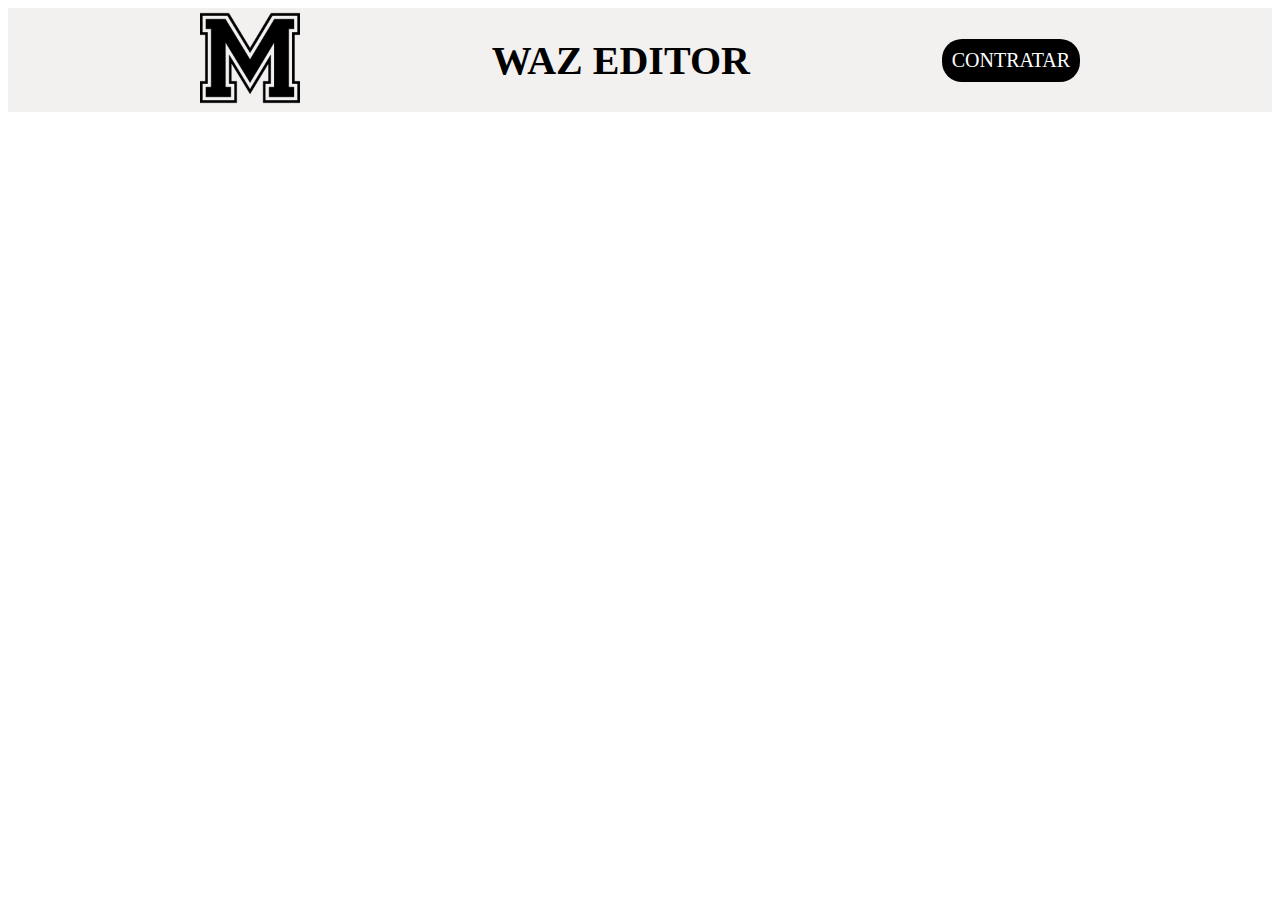
<file: Banner.html>
<!doctype html>
<html lang="en">
  <head>
    <meta charset="utf-8">
    <meta name="viewport" content="width=device-width, initial-scale=1">
    <title>Quiquia</title>
    <link href="https://cdn.jsdelivr.net/npm/bootstrap@5.3.1/dist/css/bootstrap.min.css" rel="stylesheet" 
    integrity="sha384-4bw+/aepP/YC94hEpVNVgiZdgIC5+VKNBQNGCHeKRQN+PtmoHDEXuppvnDJzQIu9" crossorigin="anonymous">
    <link rel="stylesheet" href="https://cdn.jsdelivr.net/npm/bootstrap-icons@1.10.5/font/bootstrap-icons.css">    
    <style>
      
           .contenedor {
                display: flex;
                align-items: center;
                justify-content: space-evenly;
                background-color: rgb(243, 240, 240);
            }
    
            .logo {
                height: 100px;
            }
    
            .contenedor h1 {
                font-size: 40px;
                margin: 0;
                color: black;
    
            }
    
            .boton {
                display: block;
                padding: 20px;
                background-color: black;
                color: white;
                font-size: 20px;
                text-decoration: none;
                padding: 10px;
                    background-color: black;
                    border-radius: 20px;
            }
    
            @media (max-width: 480px) {
                .contenedor {
                    display: block;
                    text-align: center;
                }
    
                .contenedor .logo {
                    height: 120px;
                }
    
                .contenedor h1 {
                    font-size: 30px;
                }
    
                .boton {
                    padding: 10px;
                    background-color: black;
                    color: #fff;
                    font-size: 16px;
                    text-decoration: none;
                    border-radius: 20px;
                    width: 100px;
                    margin: auto;
                }
            }
        
    </style>
  </head>
  <body>
<div class="contenedor">
    <a href="http://produccionup.digital/web/mcuevi/index.html" target="_blank">
        <img src="m.png" class="logo">
    </a>
    <h1>WAZ EDITOR</h1>
    <a href="http://produccionup.digital/web/mcuevi/contacto.html" target="_blank" class="boton"> CONTRATAR</a>
</div>
</body>
</html>
</file>
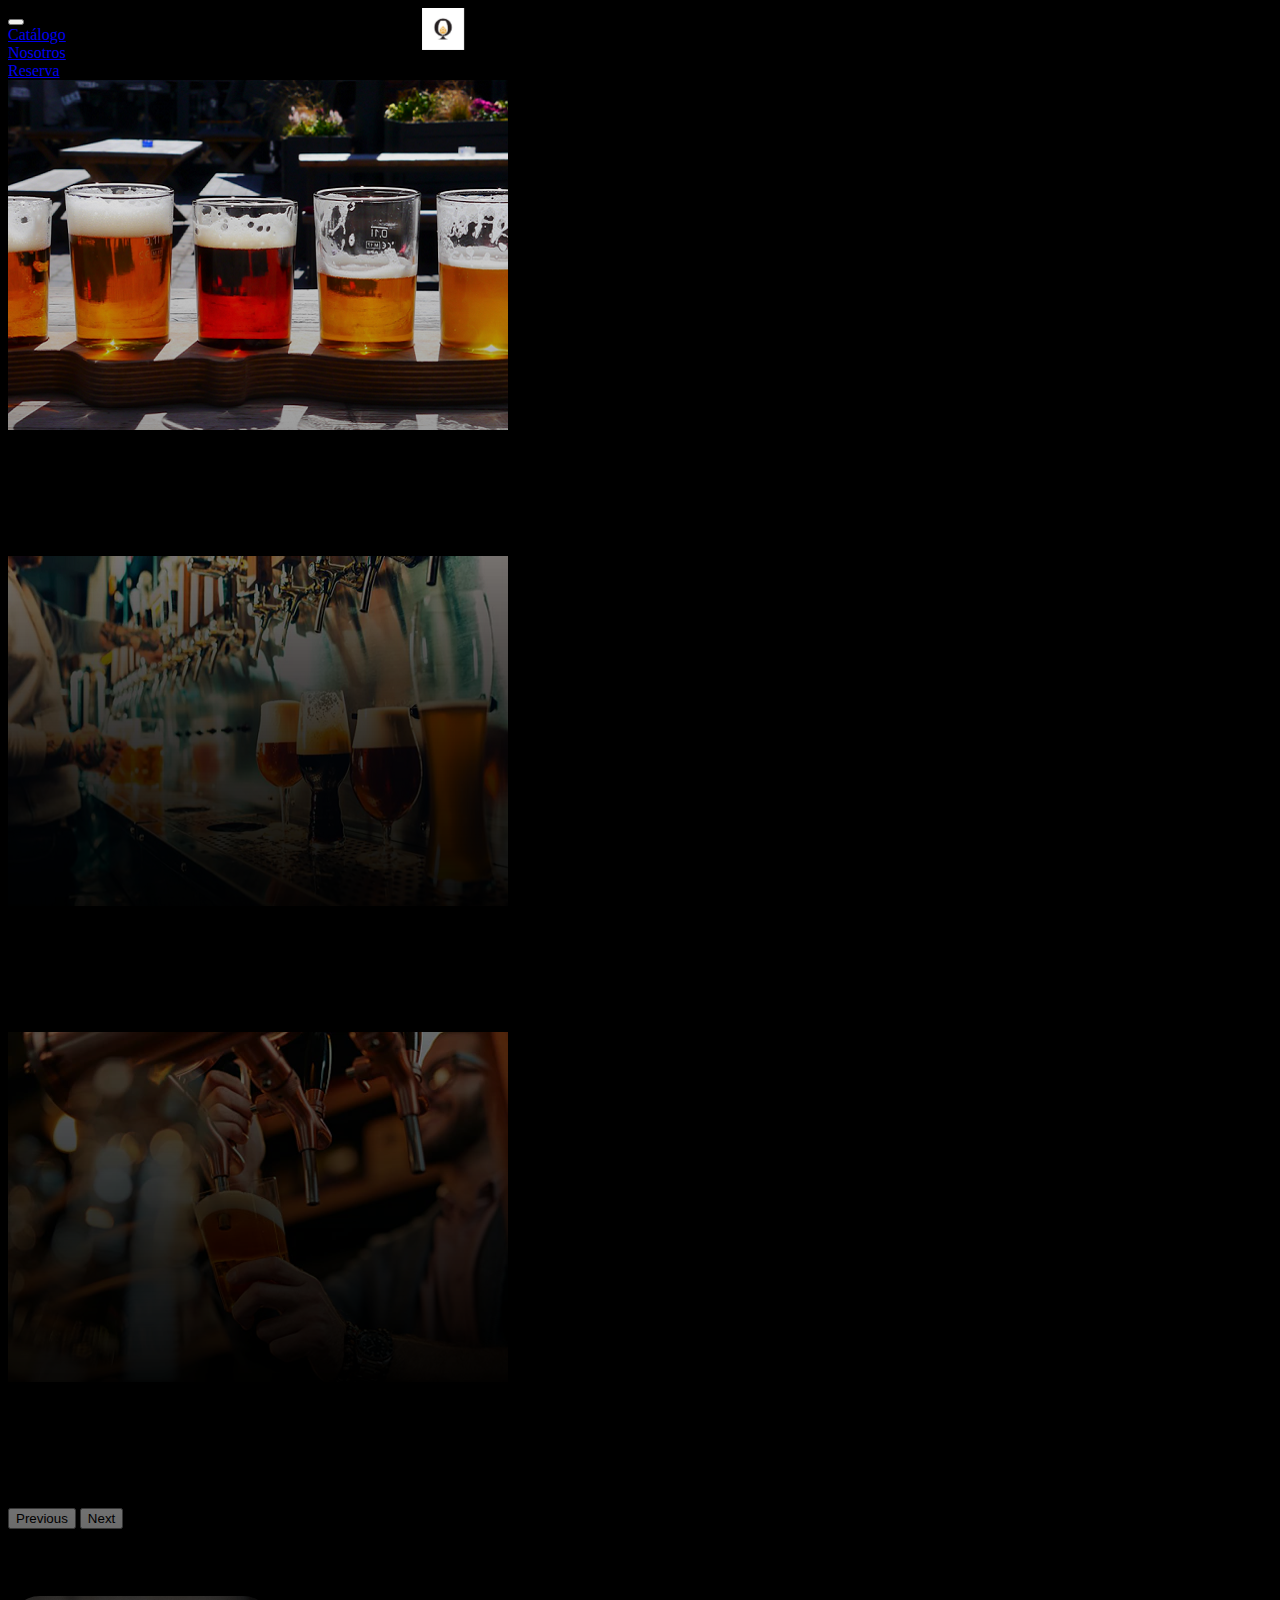
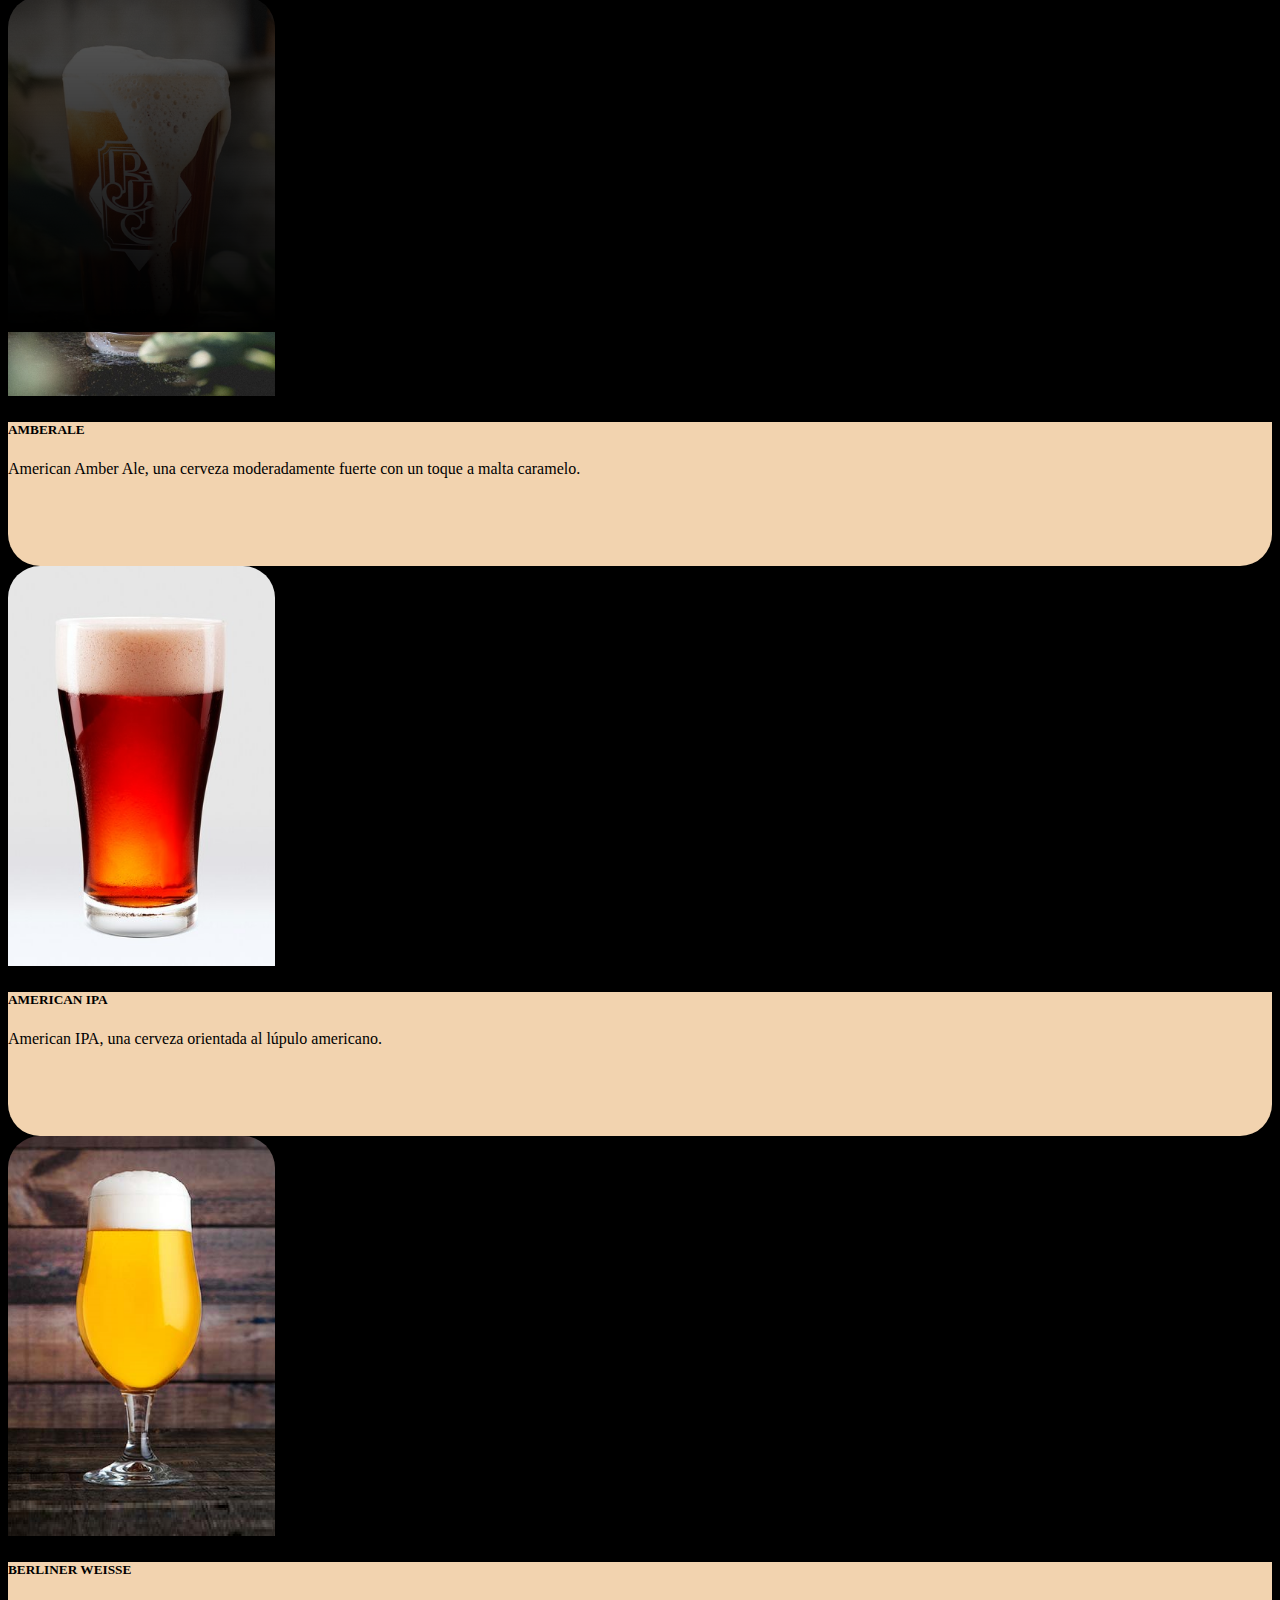
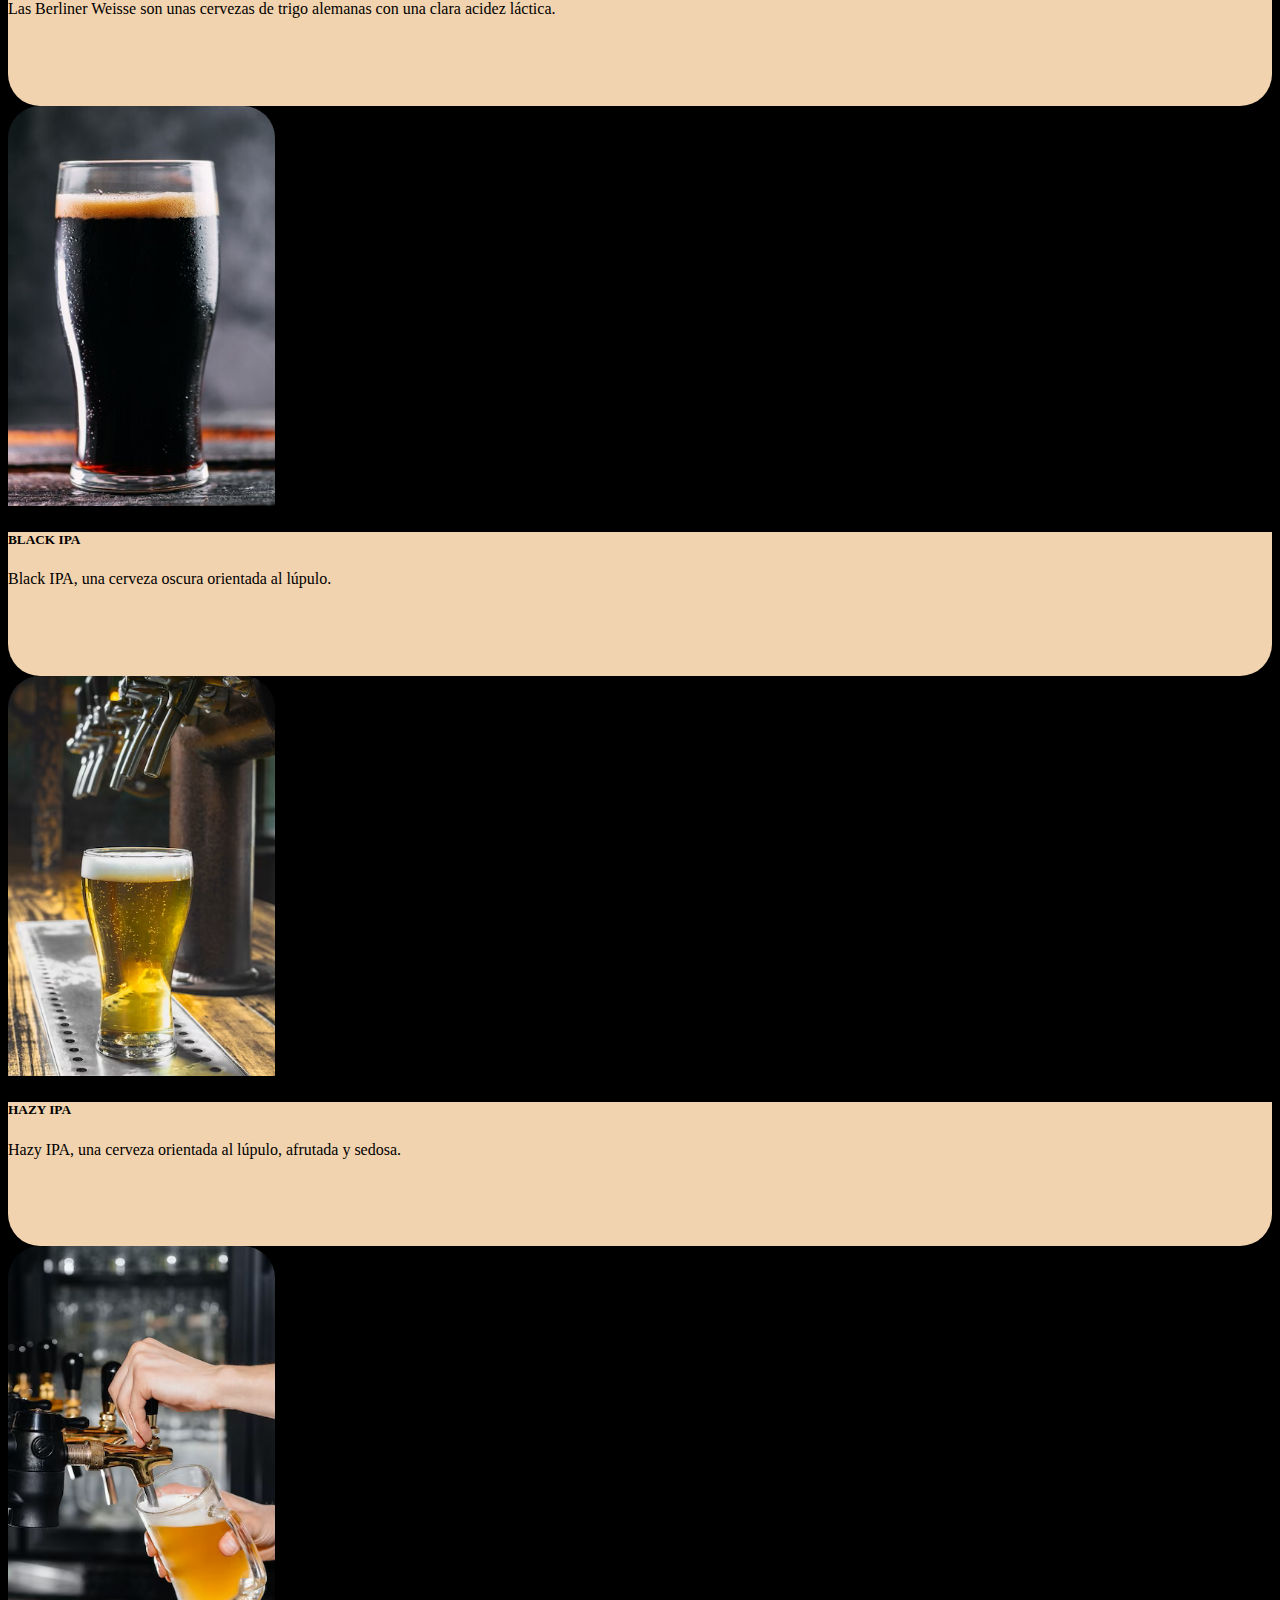
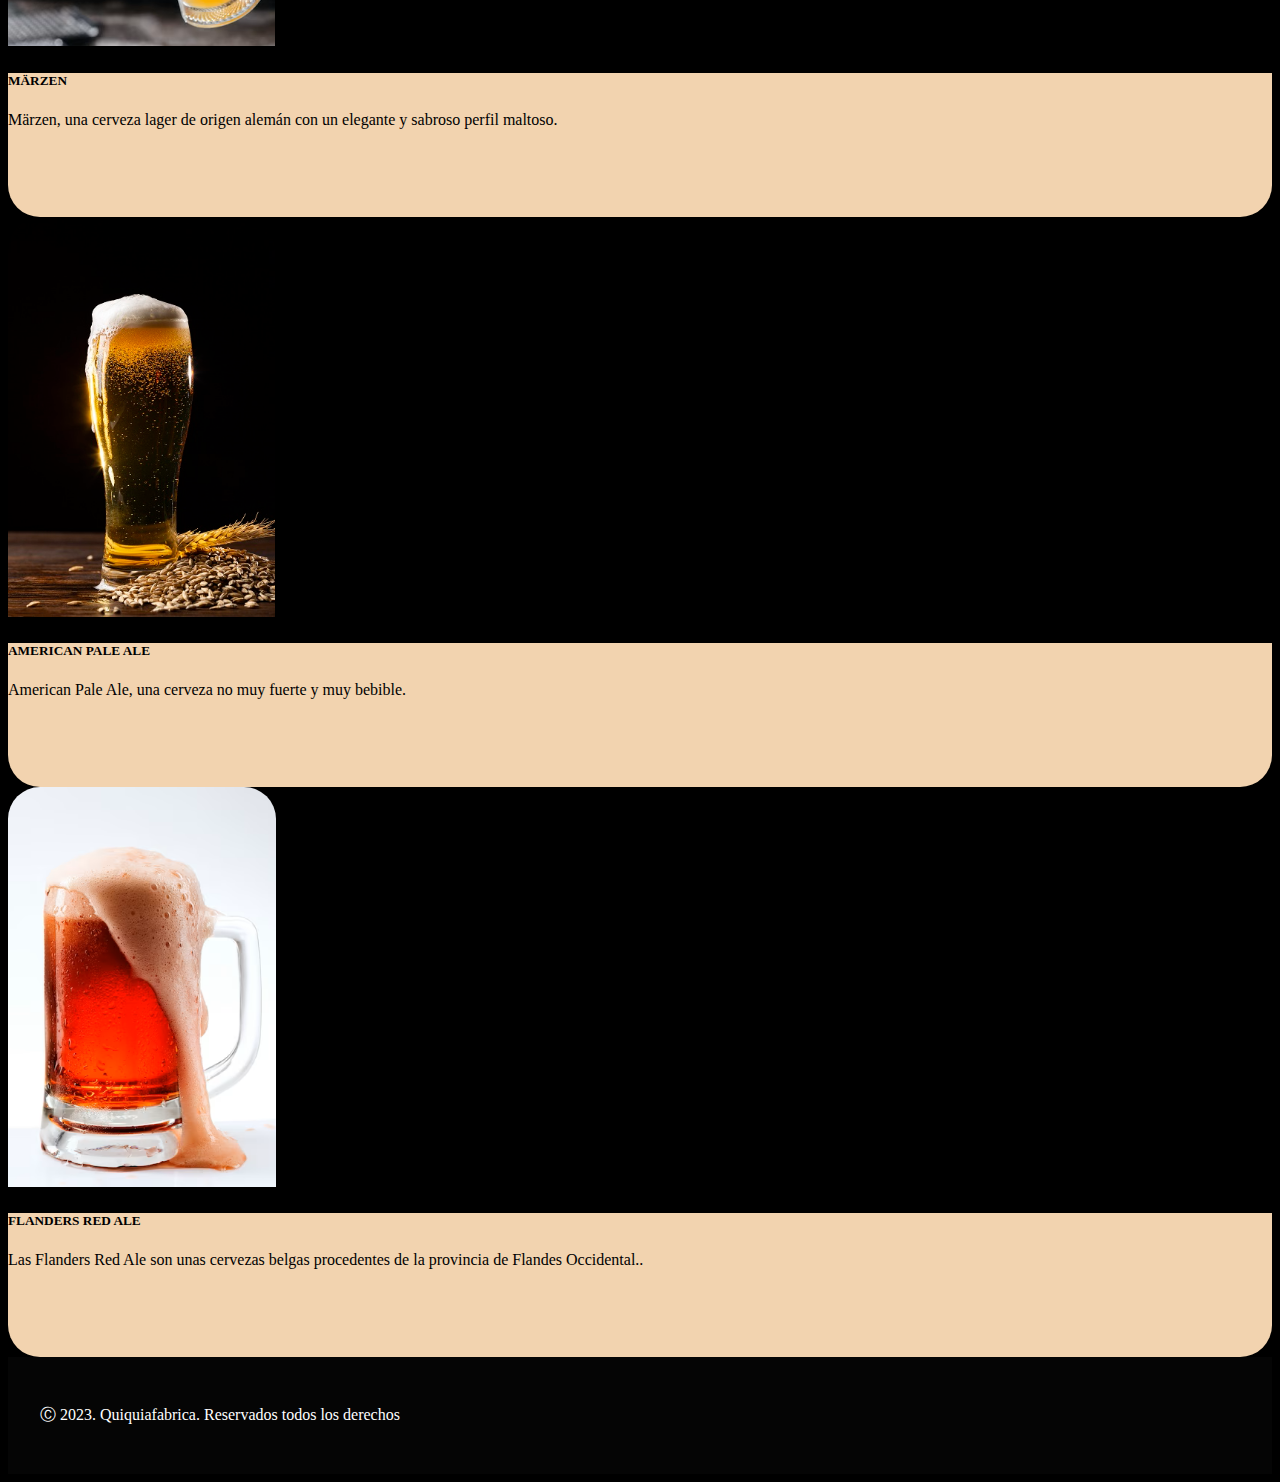
<file: catalogo.html>
<!doctype html>
<html lang="en">
  <head>
    <meta charset="utf-8">
    <meta name="viewport" content="width=device-width, initial-scale=1">
    <title>Quiquia</title>
    <link href="https://cdn.jsdelivr.net/npm/bootstrap@5.3.1/dist/css/bootstrap.min.css" rel="stylesheet" 
    integrity="sha384-4bw+/aepP/YC94hEpVNVgiZdgIC5+VKNBQNGCHeKRQN+PtmoHDEXuppvnDJzQIu9" crossorigin="anonymous">
    <link rel="stylesheet" href="https://cdn.jsdelivr.net/npm/bootstrap-icons@1.10.5/font/bootstrap-icons.css">
    <link href="estilos.css" rel="stylesheet">
  </head>
  <body>
            <header data-bs-theme="dark">
                  <nav class="navbar navbar-expand-md navbar-light navbar-transparent fixed-top transp">
                      <div class="container-fluid">
                        <a class="navbar-brand" href="index.html" ><img class="Quiquia" src="QUIQUIA.png"></a>
                        <button class="navbar-toggler" type="button" data-bs-toggle="collapse" data-bs-target="#navbarCollapse" aria-controls="navbarCollapse" aria-expanded="false" aria-label="Toggle navigation">
                            <span class="navbar-toggler-icon" style="
                                  --bs-navbar-toggler-icon-bg: url(
                                  &quot;data:image/svg+xml,%3csvg xmlns='http://www.w3.org/2000/svg' viewBox='0 0 30 30'%3e%3cpath stroke='rgba%280, 0, 0, 029' stroke-linecap='round' stroke-miterlimit='10' stroke-width='2' d='M4 7h22M4 15h22M4 23h22'/%3e%3c/svg%3e&quot;);
                            "></span>
                        </button>
                        <div class="collapse navbar-collapse" id="navbarCollapse">
                            <ul class="navbar-nav me-auto mb-2 mb-md-0">
                              <li class="nav-item">
                                  <a id="home-link" class="nav-link active" aria-current="page" href="#">Catálogo</a>
                              </li>
                              <li class="nav-item">
                                  <a class="nav-link" href="nosotros.html">Nosotros</a>
                              </li>
                              <li class="nav-item">
                                  <a class="nav-link" href="reservas.html">Reserva</a>
                              </li>
                            </ul>
                        </div>
                      </div>
                  </nav>
            </header>            
            <main>
                <div id="carouselExampleInterval" class="carousel slide" data-bs-ride="carousel">
                    <div class="carousel-inner">                        
                      <div class="carousel-item active" data-bs-interval="5000">
                        <div class="dimg2"></div>
                        <img src="birrasss.png" class="d-block w-100" alt="...">
                        <div class="carousel-caption d-none d-md-block quiquia2">                          
                            <h2>Cervezas.</h>
                            <p>Siempre con buenas vibras.</p>
                          </div>
                      </div>
                      <div class="carousel-item" data-bs-interval="5000">
                        <div class="dimg2"></div>
                        <img src="birras2.png" class="d-block w-100" alt="...">
                        <div class="carousel-caption d-none d-md-block quiquia2">                          
                            <h2>Cervezas.</h>
                            <p>Siempre con buenas vibras.</p>
                          </div>
                      </div>
                      <div class="carousel-item" data-bs-interval="5000">
                        <div class="dimg2"></div>
                        <img src="cargandobirra.webp" class="d-block w-100" alt="...">
                        <div class="carousel-caption d-none d-md-block quiquia2">                          
                            <h2>Cervezas.</h>
                            <p>Siempre con buenas vibras.</p>
                          </div>
                      </div>
                    </div>
                    <button class="carousel-control-prev" type="button" data-bs-target="#carouselExampleInterval" data-bs-slide="prev">
                      <span class="carousel-control-prev-icon" aria-hidden="true"></span>
                      <span class="visually-hidden">Previous</span>
                    </button>
                    <button class="carousel-control-next" type="button" data-bs-target="#carouselExampleInterval" data-bs-slide="next">
                      <span class="carousel-control-next-icon" aria-hidden="true"></span>
                      <span class="visually-hidden">Next</span>
                    </button>
                  </div>
                
                <h2>Cervezas.</h2>
                <div class="container-fluid">
                    <div class="row mt-5">
                        <div class="col-sm-3 mb-3 mb-sm-0 catalogos">
                          <div class="card border1">
                            <img src="amberale.jpg" class="card-img-top border2 card-img-top-c" alt="...">
                            <div class="card-body catalogo border3">
                              <h5 class="card-title">AMBERALE</h5>
                              <p class="card-text">American Amber Ale, una cerveza moderadamente fuerte con un toque a malta caramelo.</p>
                            </div>
                          </div>
                        </div>
                        <div class="col-sm-3 catalogos">
                          <div class="card border1">
                            <img src="americanipaa.jpg" class="card-img-top border2 card-img-top-c" alt="...">
                            <div class="card-body catalogo border3">
                              <h5 class="card-title">AMERICAN IPA</h5>
                              <p class="card-text">American IPA, una cerveza orientada al lúpulo americano.                  </p>
                            </div>
                          </div>
                        </div>
                        <div class="col-sm-3 catalogos">
                            <div class="card border1">
                              <img src="BERLINER1.png" class="card-img-top border2 card-img-top-c" alt="...">
                              <div class="card-body catalogo border3">
                                <h5 class="card-title">BERLINER WEISSE</h5>
                                <p class="card-text">Las Berliner Weisse son unas cervezas de trigo alemanas con una clara acidez láctica.</p>                                
                              </div>
                            </div>
                          </div>
                          <div class="col-sm-3 catalogos">
                            <div class="card border1">
                              <img src="blackipa.png" class="card-img-top border2 card-img-top-c" alt="...">
                              <div class="card-body catalogo border3">
                                <h5 class="card-title">BLACK IPA</h5>
                                <p class="card-text">Black IPA, una cerveza oscura orientada al lúpulo.</p><br>
                              </div>
                            </div>
                          </div>
                      </div>  
                      <div class="row mt-5 mb-3">
                        <div class="col-sm-3 mb-3 mb-sm-0 catalogos">
                          <div class="card border1">
                            <img src="hazyipaa.png" class="card-img-top border2 card-img-top-c" alt="...">
                            <div class="card-body catalogo border3">
                              <h5 class="card-title">HAZY IPA</h5>
                              <p class="card-text">Hazy IPA, una cerveza orientada al lúpulo, afrutada y sedosa.</p><br>                              
                            </div>
                          </div>
                        </div>
                        <div class="col-sm-3 catalogos">
                          <div class="card border1">
                            <img src="marzer.png" class="card-img-top border2 card-img-top-c" alt="...">
                            <div class="card-body catalogo border3">
                              <h5 class="card-title">MÄRZEN</h5>
                              <p class="card-text">Märzen, una cerveza lager de origen alemán con un elegante y sabroso perfil maltoso.</p><br>
                            </div>
                          </div>
                        </div>
                        <div class="col-sm-3 catalogos">
                            <div class="card border1">
                              <img src="americanpaleale.jpg" class="card-img-top border2 card-img-top-c" alt="...">
                              <div class="card-body catalogo border3">
                                <h5 class="card-title">AMERICAN PALE ALE</h5>
                                <p class="card-text">American Pale Ale, una cerveza no muy fuerte y muy bebible.</p><br>                                
                              </div>
                            </div>
                          </div>
                          <div class="col-sm-3 catalogos">
                            <div class="card border1">
                              <img src="redale.png" class="card-img-top border2 card-img-top-c" alt="...">
                              <div class="card-body catalogo border3">
                                <h5 class="card-title">FLANDERS RED ALE</h5>
                                <p class="card-text">Las Flanders Red Ale son unas cervezas belgas procedentes de la provincia de Flandes Occidental..</p><br>                              
                              </div>
                            </div>
                          </div>
                      </div>  
                </div>            
            </main>
            <footer class="footer">
                <div class="row">
                  <div class="col-12">
                    <p class="text-center">Ⓒ 2023. Quiquiafabrica. Reservados todos los derechos</p>
                  </div>
                </div>
              </footer>
<script src="https://cdn.jsdelivr.net/npm/bootstrap@5.3.1/dist/js/bootstrap.bundle.min.js" integrity="sha384-HwwvtgBNo3bZJJLYd8oVXjrBZt8cqVSpeBNS5n7C8IVInixGAoxmnlMuBnhbgrkm" crossorigin="anonymous"></script>
        
  </body>
</file>
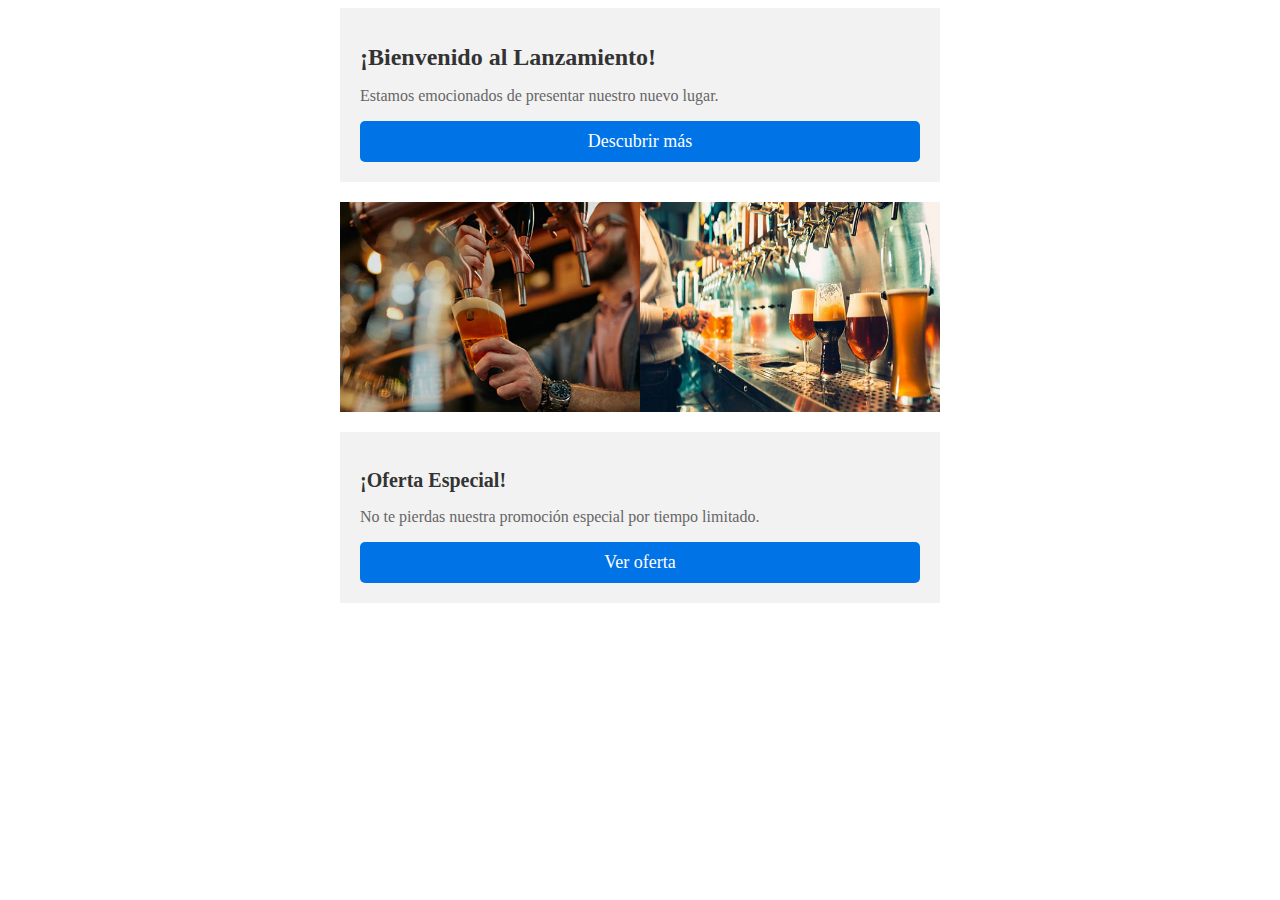
<file: email.html>
<!DOCTYPE html>
<html>
<head>
  <title>Campaña de Lanzamiento</title>
</head>
<body>
  <table align="center" width="100%" cellpadding="0" cellspacing="0">
    <tr>
      <td align="center">
        <table width="600" cellpadding="0" cellspacing="0">
          <tr>
            <td style="background-color: #f2f2f2; padding: 20px;">
              <h1 style="font-size: 24px; color: #333;">¡Bienvenido al Lanzamiento!</h1>
              <p style="font-size: 16px; color: #666;">Estamos emocionados de presentar nuestro nuevo lugar.</p>
              <a href="https://f44447630.github.io/QUIQUIAiframe/index.html" style="display: block; text-decoration: none; background-color: #0073e6; color: #fff; padding: 10px 20px; border-radius: 5px; font-size: 18px; text-align: center;">Descubrir más</a>
            </td>
          </tr>
        </table>
      </td>
    </tr>
    <tr>
      <td align="center" style="padding: 20px 0;">
        <table width="600" cellpadding="0" cellspacing="0">
          <tr>
            <td width="50%" style="text-align: center;">
              <a href="https://f44447630.github.io/QUIQUIAiframe/index.html"><img src="cargandobirra.webp" alt="Imagen 1" width="100%" style="max-width: 100%; display: block;"></a>
            </td>
            <td width="50%" style="text-align: center;">
              <a href="https://f44447630.github.io/QUIQUIAiframe/index.html"><img src="birras2.png"Imagen 2" width="100%" style="max-width: 100%; display: block;"></a>
            </td>
          </tr>
        </table>
      </td>
    </tr>
    <tr>
      <td align="center">
        <table width="600" cellpadding="0" cellspacing="0">
          <tr>
            <td style="background-color: #f2f2f2; padding: 20px;">
              <h2 style="font-size: 20px; color: #333;">¡Oferta Especial!</h2>
              <p style="font-size: 16px; color: #666;">No te pierdas nuestra promoción especial por tiempo limitado.</p>
              <a href="https://f44447630.github.io/QUIQUIAiframe/index.html" style="display: block; text-decoration: none; background-color: #0073e6; color: #fff; padding: 10px 20px; border-radius: 5px; font-size: 18px; text-align: center;">Ver oferta</a>
            </td>
          </tr>
        </table>
      </td>
    </tr>
  </table>
</body>
</html>
</file>
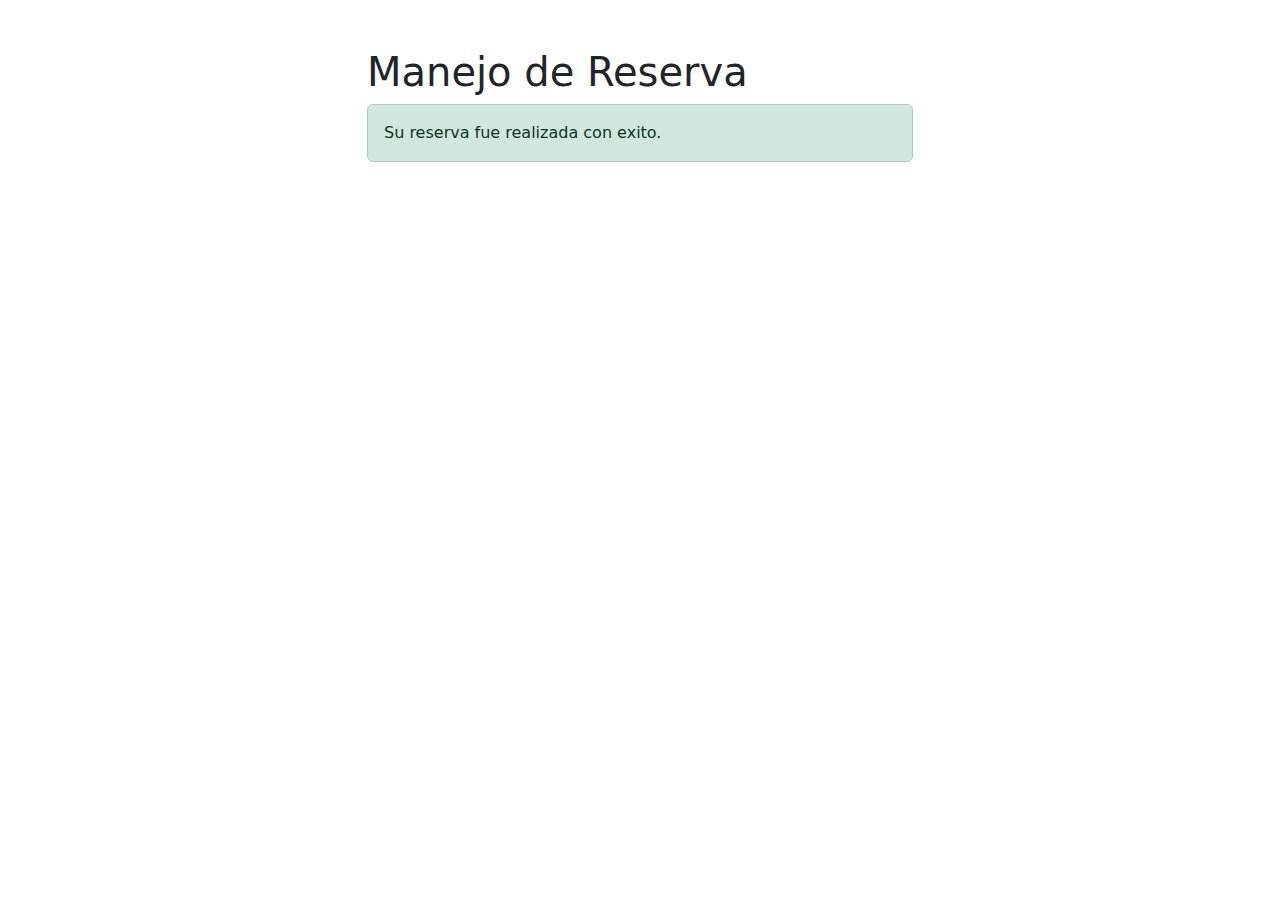
<file: reservar.html>
<!DOCTYPE html>
<html lang="es">
<head>
    <meta charset="UTF-8">
    <title>Manejo de Reserva</title>
    <!-- Enlaces a los archivos CSS de Bootstrap -->
    <link href="https://cdn.jsdelivr.net/npm/bootstrap@5.3.1/dist/css/bootstrap.min.css" rel="stylesheet" 
</head>
<body>

<div class="container mt-5">
    <div class="row justify-content-center">
        <div class="col-md-6">
            <h1>Manejo de Reserva</h1>
            
            <div class="alert alert-success" role="alert">Su reserva fue realizada con exito.</div>      

<!-- Enlaces a los archivos JavaScript de Bootstrap -->
<script src="https://cdn.jsdelivr.net/npm/bootstrap@5.3.1/dist/js/bootstrap.bundle.min.js" integrity="sha384-HwwvtgBNo3bZJJLYd8oVXjrBZt8cqVSpeBNS5n7C8IVInixGAoxmnlMuBnhbgrkm" crossorigin="anonymous"></script>
</body>
</html>
</file>
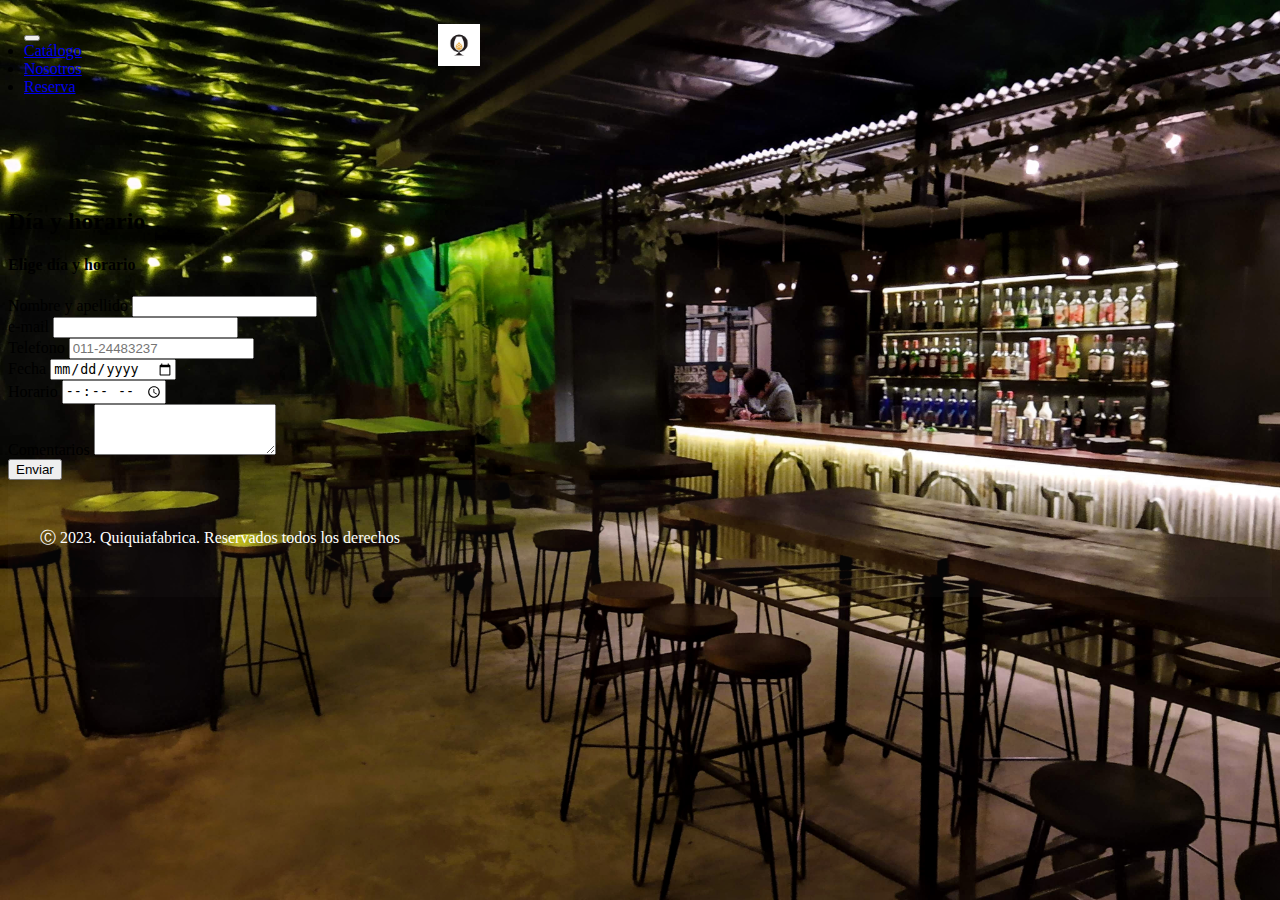
<file: reservas.html>
<!doctype html>
<html lang="en" class="img_bg_img">
  <head>
    <meta charset="utf-8">
    <meta name="viewport" content="width=device-width, initial-scale=1">
    <title>Quiquia</title>
    <link href="https://cdn.jsdelivr.net/npm/bootstrap@5.3.1/dist/css/bootstrap.min.css" rel="stylesheet" 
    integrity="sha384-4bw+/aepP/YC94hEpVNVgiZdgIC5+VKNBQNGCHeKRQN+PtmoHDEXuppvnDJzQIu9" crossorigin="anonymous">
    <link rel="stylesheet" href="https://cdn.jsdelivr.net/npm/bootstrap-icons@1.10.5/font/bootstrap-icons.css">
    <link href="estilos.css" rel="stylesheet">
  </head>
<body class="img_bg">
    <header data-bs-theme="dark">
            <nav class="navbar navbar-expand-md navbar-light navbar-transparent  fixed-top bg-dark">
                <div class="container-fluid">
                <a class="navbar-brand" href="index.html" ><img class="Quiquia" src="QUIQUIA.png"></a>
                <button class="navbar-toggler" type="button" data-bs-toggle="collapse" data-bs-target="#navbarCollapse" aria-controls="navbarCollapse" aria-expanded="false" aria-label="Toggle navigation">
                    <span class="navbar-toggler-icon" style="
                            --bs-navbar-toggler-icon-bg: url(
                            &quot;data:image/svg+xml,%3csvg xmlns='http://www.w3.org/2000/svg' viewBox='0 0 30 30'%3e%3cpath stroke='rgba%280, 0, 0, 029' stroke-linecap='round' stroke-miterlimit='10' stroke-width='2' d='M4 7h22M4 15h22M4 23h22'/%3e%3c/svg%3e&quot;);
                    "></span>
                </button>
                <div class="collapse navbar-collapse" id="navbarCollapse">
                    <ul class="navbar-nav me-auto mb-2 mb-md-0">
                        <li class="nav-item">
                            <a id="home-link" class="nav-link " aria-current="page" href="catalogo.html">Catálogo</a>
                        </li>
                        <li class="nav-item">
                            <a class="nav-link" href="nosotros.html">Nosotros</a>
                        </li>
                        <li class="nav-item">
                            <a class="nav-link active" href="#">Reserva</a>
                        </li>
                    </ul>
                </div>
                </div>
            </nav>
    </header>
    <div class="mt-5"></div>        
    <main class="mt-6 img_bg">
        <div class="container-fluid">
            <div class="row mt-5 mb-5">
                <div class="col-sm-3"></div>
                <div class="col-sm-6">
                    <h2 class="text-light">Día y horario</h2>
                <h4 class="text-light">Elige día y horario</h4>
                </div>
                <div class="col-sm-3"></div>
                
            </div>
            <div class="row">
            </div>
            <div class="row mt-5">
                <div class="col-sm-3"></div>
                <div class="col-sm-6">
                    <form action="reservar.html">
                        <div class="row">
                            <div class="col-4">
                                <div class="mb-3">
                                    <label for="exampleInputEmail1" class="form-label text-light">Nombre y apellido</label>
                                        <input type="text" class="form-control" id="campo" aria-describedby="emailHelp" required>
                                        
                                    </div>
                                    <div class="mb-3">
                                        <label for="exampleInputEmail1" class="form-label text-light">e-mail</label>
                                        <input type="email" class="form-control" id="exampleInputEmail1" aria-describedby="emailHelp" required>                                            

                                </div>
                            </div>
                            <div class="col-4">
                                <div class="mb-3">
                                    <label for="exampleFormControlTextarea1" class="form-label text-light">Telefono</label>
                                    <input class="form-control" type="number" placeholder="011-24483237" aria-label="default input example" required>
                                </div>
                                <div class="mb-3">
                                    <label for="exampleFormControlTextarea1" class="form-label text-light">Fecha</label>
                                    <input class="form-control" type="date" placeholder="18/10/2023" aria-label="default input example" required>
                                </div>
                            </div>
                            <div class="col-4">
                                <div class="mb-3">
                                    <label for="exampleFormControlTextarea1" class="form-label text-light">Horario</label>
                                    <input class="form-control" type="time" placeholder="15:00:00" aria-label="default input example" required>
                                </div>                            
                                
                                <div class="mb-3">
                                    <label for="exampleFormControlTextarea1" class="form-label text-light">Comentarios</label>
                                    <textarea class="form-control" id="exampleFormControlTextarea1" rows="3"></textarea>
                                </div>
                            </div>
                        </div>
                        <button type="submit" class="btn btn-outline-warning btn-lg" onclick="iraurl()">Enviar</button>
                    </form>
                </div>
                <div class="col-sm-3"></div>
            </div>
        </div>
    </main>
    <footer class="footer">
        <div class="row">
          <div class="col-12">
            <p class="text-center">Ⓒ 2023. Quiquiafabrica. Reservados todos los derechos</p>
          </div>
        </div>
      </footer>
<script src="https://cdn.jsdelivr.net/npm/bootstrap@5.3.1/dist/js/bootstrap.bundle.min.js" integrity="sha384-HwwvtgBNo3bZJJLYd8oVXjrBZt8cqVSpeBNS5n7C8IVInixGAoxmnlMuBnhbgrkm" crossorigin="anonymous"></script>
<script>
    function validarFormulario() {
    var valorCampo = document.getElementById('campo').value;

    // Verificar si el campo está vacío
    if (valorCampo.trim() === '') {
        alert('Por favor, ingrese algo antes de continuar.');
    } else {
        // Redirigir solo si el campo tiene contenido
        window.location.href = 'reservar.html';
    }
}

</script>
</body>
<html>
</file>
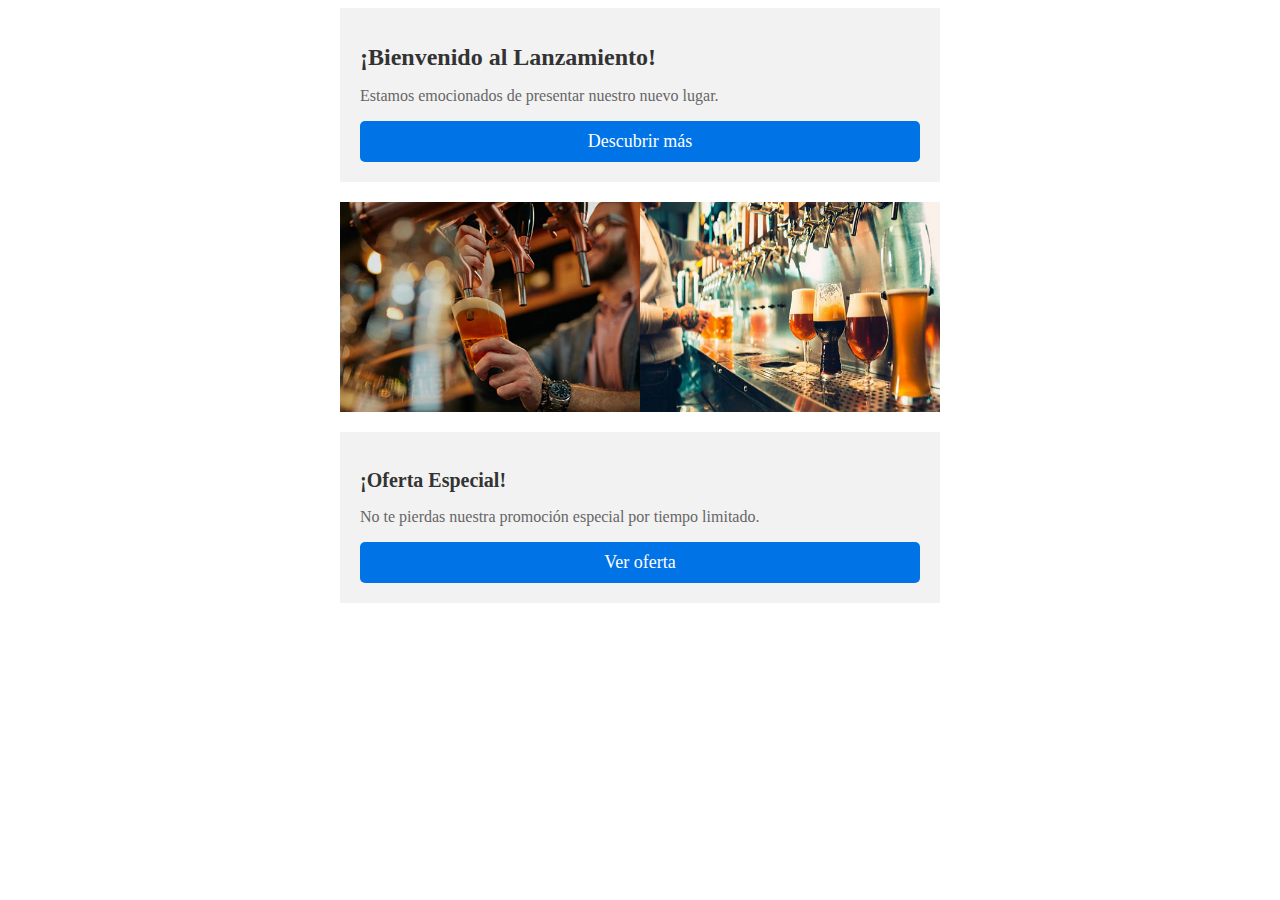
<file: CURSO DE HTML Y CSS/email.html>
<!DOCTYPE html>
<html>
<head>
  <title>Campaña de Lanzamiento</title>
</head>
<body>
  <table align="center" width="100%" cellpadding="0" cellspacing="0">
    <tr>
      <td align="center">
        <table width="600" cellpadding="0" cellspacing="0">
          <tr>
            <td style="background-color: #f2f2f2; padding: 20px;">
              <h1 style="font-size: 24px; color: #333;">¡Bienvenido al Lanzamiento!</h1>
              <p style="font-size: 16px; color: #666;">Estamos emocionados de presentar nuestro nuevo lugar.</p>
              <a href="https://quiquia.com.ar" style="display: block; text-decoration: none; background-color: #0073e6; color: #fff; padding: 10px 20px; border-radius: 5px; font-size: 18px; text-align: center;">Descubrir más</a>
            </td>
          </tr>
        </table>
      </td>
    </tr>
    <tr>
      <td align="center" style="padding: 20px 0;">
        <table width="600" cellpadding="0" cellspacing="0">
          <tr>
            <td width="50%" style="text-align: center;">
              <img src="cargandobirra.webp" alt="Imagen 1" width="100%" style="max-width: 100%; display: block;">
            </td>
            <td width="50%" style="text-align: center;">
              <img src="birras2.png"Imagen 2" width="100%" style="max-width: 100%; display: block;">
            </td>
          </tr>
        </table>
      </td>
    </tr>
    <tr>
      <td align="center">
        <table width="600" cellpadding="0" cellspacing="0">
          <tr>
            <td style="background-color: #f2f2f2; padding: 20px;">
              <h2 style="font-size: 20px; color: #333;">¡Oferta Especial!</h2>
              <p style="font-size: 16px; color: #666;">No te pierdas nuestra promoción especial por tiempo limitado.</p>
              <a href="https://quiquia.com.ar/oferta" style="display: block; text-decoration: none; background-color: #0073e6; color: #fff; padding: 10px 20px; border-radius: 5px; font-size: 18px; text-align: center;">Ver oferta</a>
            </td>
          </tr>
        </table>
      </td>
    </tr>
  </table>
</body>
</html>
</file>
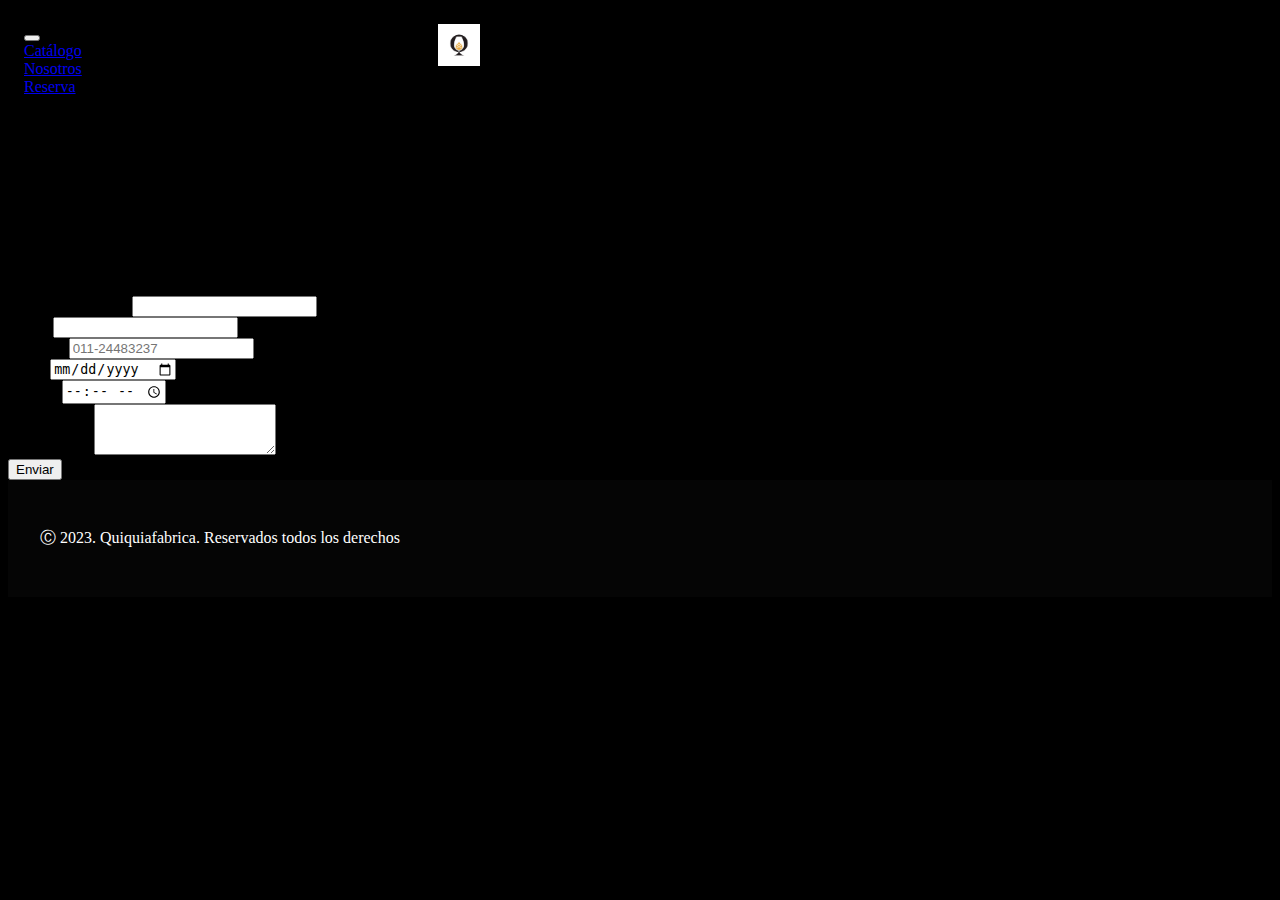
<file: CURSO DE HTML Y CSS/reservas.html>
<!doctype html>
<html lang="en">
  <head>
    <meta charset="utf-8">
    <meta name="viewport" content="width=device-width, initial-scale=1">
    <title>Quiquia</title>
    <link href="https://cdn.jsdelivr.net/npm/bootstrap@5.3.1/dist/css/bootstrap.min.css" rel="stylesheet" 
    integrity="sha384-4bw+/aepP/YC94hEpVNVgiZdgIC5+VKNBQNGCHeKRQN+PtmoHDEXuppvnDJzQIu9" crossorigin="anonymous">
    <link rel="stylesheet" href="https://cdn.jsdelivr.net/npm/bootstrap-icons@1.10.5/font/bootstrap-icons.css">
    <link href="estilos.css" rel="stylesheet">
  </head>
<body>
    <header data-bs-theme="dark">
            <nav class="navbar navbar-expand-md navbar-light navbar-transparent  fixed-top bg-dark">
                <div class="container-fluid">
                <a class="navbar-brand" href="index.html" ><img class="Quiquia" src="QUIQUIA.png"></a>
                <button class="navbar-toggler" type="button" data-bs-toggle="collapse" data-bs-target="#navbarCollapse" aria-controls="navbarCollapse" aria-expanded="false" aria-label="Toggle navigation">
                    <span class="navbar-toggler-icon" style="
                            --bs-navbar-toggler-icon-bg: url(
                            &quot;data:image/svg+xml,%3csvg xmlns='http://www.w3.org/2000/svg' viewBox='0 0 30 30'%3e%3cpath stroke='rgba%280, 0, 0, 029' stroke-linecap='round' stroke-miterlimit='10' stroke-width='2' d='M4 7h22M4 15h22M4 23h22'/%3e%3c/svg%3e&quot;);
                    "></span>
                </button>
                <div class="collapse navbar-collapse" id="navbarCollapse">
                    <ul class="navbar-nav me-auto mb-2 mb-md-0">
                        <li class="nav-item">
                            <a id="home-link" class="nav-link " aria-current="page" href="catalogo.html">Catálogo</a>
                        </li>
                        <li class="nav-item">
                            <a class="nav-link" href="nosotros.html">Nosotros</a>
                        </li>
                        <li class="nav-item">
                            <a class="nav-link active" href="#">Reserva</a>
                        </li>
                    </ul>
                </div>
                </div>
            </nav>
    </header>
    <div class="mt-5"></div>        
    <main class="mt-6">
        <div class="container-fluid">
            <div class="row mt-5 mb-5">
                <div class="col-sm-3"></div>
                <div class="col-sm-6">
                    <h2>Día y horario</h2>
                <h4>Elige día y horario</h4>
                </div>
                <div class="col-sm-3"></div>
                
            </div>
            <div class="row">
            </div>
            <div class="row">
                <div class="col-sm-3"></div>
                <div class="col-sm-6">
                    <form>
                        <div class="row">
                            <div class="col-4">
                                <div class="mb-3">
                                    <label for="exampleInputEmail1" class="form-label">Nombre y apellido</label>
                                        <input type="text" class="form-control" id="nombreyapellido" aria-describedby="emailHelp">
                                        
                                    </div>
                                    <div class="mb-3">
                                        <label for="exampleInputEmail1" class="form-label">e-mail</label>
                                        <input type="email" class="form-control" id="exampleInputEmail1" aria-describedby="emailHelp">                                            

                                </div>
                            </div>
                            <div class="col-4">
                                <div class="mb-3">
                                    <label for="exampleFormControlTextarea1" class="form-label">Telefono</label>
                                    <input class="form-control" type="number" placeholder="011-24483237" aria-label="default input example">
                                </div>
                                <div class="mb-3">
                                    <label for="exampleFormControlTextarea1" class="form-label">Fecha</label>
                                    <input class="form-control" type="date" placeholder="18/10/2023" aria-label="default input example">
                                </div>
                            </div>
                            <div class="col-4">
                                <div class="mb-3">
                                    <label for="exampleFormControlTextarea1" class="form-label">Horario</label>
                                    <input class="form-control" type="time" placeholder="15:00:00" aria-label="default input example">
                                </div>                            
                                
                                <div class="mb-3">
                                    <label for="exampleFormControlTextarea1" class="form-label">Comentarios</label>
                                    <textarea class="form-control" id="exampleFormControlTextarea1" rows="3"></textarea>
                                </div>
                            </div>
                        </div>
                        
                        
                       
                        <button type="submit" class="btn btn-primary">Enviar</button>
                    </form>
                </div>
                <div class="col-sm-3"></div>
            </div>
        </div>
    </main>
    <footer class="footer">
        <div class="row">
          <div class="col-12">
            <p class="text-center">Ⓒ 2023. Quiquiafabrica. Reservados todos los derechos</p>
          </div>
        </div>
      </footer>
</body>
</file>
<file: estilos.css>
@import url('https://fonts.googleapis.com/css2?family=Lato:ital,wght@0,100;0,300;0,400;0,700;0,900;1,100;1,300;1,400;1,700;1,900&display=swap');
body {
    background: #000;
}
.Quiquia{    
    width: 25%;
    }
.Quiquiaa{
    width: 20%;
}
.quiquia2{
    bottom: 35% !important;
}
main {
    background-color: #000;
}
.container {margin-bottom: 1rem;margin-top: 1rem;}
.imgcard {
    width: 18rem;
    margin-left: 2rem;
}
.card.imgcard.birrarubia {
    background-image: url(birrarubia.jpg);
    width: 88%;
    height: 88%;
    background-position: 50% 50%;
    border-radius: 1rem;
}

.dimg2 {
    width: 100%;
    height: 100%;
    position: absolute;
    display: inline-block;
    background: linear-gradient(180deg, rgba(255, 255, 255, 0) 0%, #000000 100%);
}
span.carousel-control-next-icon-home {
    display: none;
}

span.carousel-control-prev-icon-home {
    display: none;
}

.carousel-indicators {
    display: none;
}
html {
    background: #000;
}
ul.navbar-nav.me-auto.mb-2.mb-md-0 {    
    display: contents;
}

div#navbarCollapse {
    justify-content: center;
}
a.navbar-brand {justify-content: center;text-align: center;display: inline-flex;margin-left: 22rem;position: fixed;max-width: 13%;}

nav.navbar.navbar-expand-md.navbar-light.navbar-transparent.fixed-top.bg-dark {
    padding: 1rem;
}
.img-container {
    position: relative;
}

.subtitle {
    position: absolute;
    top: 59%;
    left: 50%;
    transform: translate(-50%, -50%);
    padding: 10px;
    width: 22%;
    border-radius: 0rem 0rem var(--bs-card-border-radius) var(--bs-card-border-radius);
    width: 100%;
}
.sub1 {
    background-image: linear-gradient(180deg, rgb(0 0 0 / 48%) 0%, rgb(197 122 58 / 49%) 85%);
}
.sub2 {
    background-image: linear-gradient(180deg, rgb(0 0 0 / 48%) 0%, rgb(197 122 58 / 49%) 85%);
}
.sub3 {
    background-image: linear-gradient(180deg, rgb(0 0 0 / 48%) 0%, rgb(197 122 58 / 49%) 85%);
    /* margin-left: 29%; */
    /* margin-top: 5%; */
}
button.accordion-button.collapsed {
    background: transparent;
}
h2.accordion-header {
    background-color: transparent;
    background: transparent;
}

.accordion-item {
    background: transparent;
}
.accordion-button::after {
    
font-weight: 900; /* Asegura que la flecha sea visible */
    
float: right; /* Mueve la flecha hacia la derecha */
    
transition: transform 0.3s ease-in-out; /* Agrega una transición suave para la rotación */
    
color: #fff !important;
    
background-image: none;
    
text-align: center;
    
width: 0px !important;
    
display: none;
  }

::after {}
  .accordion-button[aria-expanded="true"]::after {
    transform: rotate(180deg);
  }

  h2.accordion-header {
    font-weight: bolder;
    color: #fff;
    text-align: center;
    justify-content: center;
}

button.accordion-button.text-center.text-ligth.collapsed {
    color: #fff;
    text-align: center !important;
    justify-content: center;
    /* padding: 0; */
}

::after {
    color: #fff;
}

button.accordion-button.text-center.text-ligth {
    background: transparent;
    color: #fff;
    text-align: center;
    justify-content: center;
}
button.accordion-button {
    font-size: 1.5rem;
    font-weight: 700;
}

.accordion-body {
    color: #fff;
}
img.card-img-top.mx-auto.d-block.lup3 {
    width: 2.5em;
}

h1.graduacion {
    text-align: end;
    font-size: 2.2rem;
    font-weight: 800;
}
i.bi.bi-plus-circle.text-center {
    font-size: 2rem;
}
h1.graduacion.dos-a {
    text-align: center !important;
}
.mt-6 {margin-top:6rem !important}

.quiquia3{
    bottom: 25% !important;
}
/* catalogo*/
.card-body.catalogo {
    background-color: #f2d3af;    
    height: 9rem;
}

i.bi {
    color: #fff;
    font-size: 1.5rem;
}

a.link-light.link-offset-2.link-underline-opacity-25.link-underline-opacity-100-hover {
    font-size: 1.5rem;
}

.lato {
    font-family: 'Lato', sans-serif;
}
.l_b700 {
    font-weight: 700;
}

.l_b900 {
    font-weight: 900;
}

.catalogos {
    transition: transform 0.3s;
}

.catalogos:hover {
    transform: scale(1.1);
}

.card-img-top-c{
    height: 25rem;
}
.border1 {
    border-radius: 2rem !important;
}

.border3 {
    border-radius: 0 0 2rem 2rem !important;
}

.border2 {
    border-radius: 2rem 2rem 0 0;
}
.footer {
    background: #ffffff05;
    color: #fff;
    padding: 2rem;
}

.transp {background: #0006;}
img.img-nos {
    border-radius: 50%;    
    margin-top: 4rem;
}
img.img-nos1 {
    border-radius: 50%;
    width: 100%;
}
h1.text-center.titlle1 {
    font-size: 3.5rem;
    font-family: 'Lato';
    font-weight: bold;
}

.dimg3 {
    width: 100%;
    height: 120%;
    position: absolute;
    display: inline-block;
    background: linear-gradient(180deg, rgba(255, 255, 255, 0) 10%, #000000 100%);
}

html.img_bg_img {
    background: none !important;
    background-image: url(quiquia2.jpg) !important;
    background-repeat: no-repeat !important;
    background-size: cover !important;
}

body.img_bg {
    background: transparent !important;
}

main.mt-6.img_bg {
    background: transparent !important;
}
/*Media*/
@media (max-width: 767px) {
    .col-4-home{
        width: 100% !important;

    }
    .card.imgcard {
        width: auto;
        margin-left: auto;
        margin-bottom: 1rem;
    }
    img.Quiquia {
        width: 80%;
    }
    .carousel-caption.d-none.d-md-block.quiquia2 {
        display: block !important;
        top: 5rem;
    }

    /* catalogo*/
    .catalogos {
        width: 60%;
        margin-left: auto;
        margin-right: auto;
        margin-bottom: 1.5rem;
    }
    .card-body.catalogo {
        background-color: #f2d3af;    
        height: 12rem;
    }
    /**/
    .col-sm-11{
        width:91.66666667%            
    }
    .col-sm-1{
        width:8.33333333%
    }
    
}
</file>
<file: CURSO DE HTML Y CSS/estilos.css>
@import url('https://fonts.googleapis.com/css2?family=Lato:ital,wght@0,100;0,300;0,400;0,700;0,900;1,100;1,300;1,400;1,700;1,900&display=swap');
body {
    background: #000;
}
.Quiquia{    
    width: 25%;
    }
.Quiquiaa{
    width: 20%;
}
.quiquia2{
    bottom: 35% !important;
}
main {
    background-color: #000;
}
.container {margin-bottom: 1rem;margin-top: 1rem;}
.imgcard {
    width: 18rem;
    margin-left: 2rem;
}
.card.imgcard.birrarubia {
    background-image: url(birrarubia.jpg);
    width: 88%;
    height: 88%;
    background-position: 50% 50%;
    border-radius: 1rem;
}

.dimg2 {
    width: 100%;
    height: 100%;
    position: absolute;
    display: inline-block;
    background: linear-gradient(180deg, rgba(255, 255, 255, 0) 0%, #000000 100%);
}
span.carousel-control-next-icon-home {
    display: none;
}

span.carousel-control-prev-icon-home {
    display: none;
}

.carousel-indicators {
    display: none;
}
html {
    background: #000;
}
ul.navbar-nav.me-auto.mb-2.mb-md-0 {    
    display: contents;
}

div#navbarCollapse {
    justify-content: center;
}
a.navbar-brand {justify-content: center;text-align: center;display: inline-flex;margin-left: 22rem;position: fixed;max-width: 13%;}

nav.navbar.navbar-expand-md.navbar-light.navbar-transparent.fixed-top.bg-dark {
    padding: 1rem;
}
.img-container {
    position: relative;
}

.subtitle {
    position: absolute;
    top: 59%;
    left: 50%;
    transform: translate(-50%, -50%);
    padding: 10px;
    width: 22%;
    border-radius: 0rem 0rem var(--bs-card-border-radius) var(--bs-card-border-radius);
    width: 100%;
}
.sub1 {
    background-image: linear-gradient(180deg, rgb(0 0 0 / 48%) 0%, rgb(197 122 58 / 49%) 85%);
}
.sub2 {
    background-image: linear-gradient(180deg, rgb(0 0 0 / 48%) 0%, rgb(197 122 58 / 49%) 85%);
}
.sub3 {
    background-image: linear-gradient(180deg, rgb(0 0 0 / 48%) 0%, rgb(197 122 58 / 49%) 85%);
    /* margin-left: 29%; */
    /* margin-top: 5%; */
}
button.accordion-button.collapsed {
    background: transparent;
}
h2.accordion-header {
    background-color: transparent;
    background: transparent;
}

.accordion-item {
    background: transparent;
}
.accordion-button::after {
    
font-weight: 900; /* Asegura que la flecha sea visible */
    
float: right; /* Mueve la flecha hacia la derecha */
    
transition: transform 0.3s ease-in-out; /* Agrega una transición suave para la rotación */
    
color: #fff !important;
    
background-image: none;
    
text-align: center;
    
width: 0px !important;
    
display: none;
  }

::after {}
  .accordion-button[aria-expanded="true"]::after {
    transform: rotate(180deg);
  }

  h2.accordion-header {
    font-weight: bolder;
    color: #fff;
    text-align: center;
    justify-content: center;
}

button.accordion-button.text-center.text-ligth.collapsed {
    color: #fff;
    text-align: center !important;
    justify-content: center;
    /* padding: 0; */
}

::after {
    color: #fff;
}

button.accordion-button.text-center.text-ligth {
    background: transparent;
    color: #fff;
    text-align: center;
    justify-content: center;
}
button.accordion-button {
    font-size: 1.5rem;
    font-weight: 700;
}

.accordion-body {
    color: #fff;
}
img.card-img-top.mx-auto.d-block.lup3 {
    width: 2.5em;
}

h1.graduacion {
    text-align: end;
    font-size: 2.2rem;
    font-weight: 800;
}
i.bi.bi-plus-circle.text-center {
    font-size: 2rem;
}
h1.graduacion.dos-a {
    text-align: center !important;
}
.mt-6 {margin-top:6rem !important}

.quiquia3{
    bottom: 25% !important;
}
/* catalogo*/
.card-body.catalogo {
    background-color: #f2d3af;    
    height: 9rem;
}

i.bi {
    color: #fff;
    font-size: 1.5rem;
}

a.link-light.link-offset-2.link-underline-opacity-25.link-underline-opacity-100-hover {
    font-size: 1.5rem;
}

.lato {
    font-family: 'Lato', sans-serif;
}
.l_b700 {
    font-weight: 700;
}

.l_b900 {
    font-weight: 900;
}

.catalogos {
    transition: transform 0.3s;
}

.catalogos:hover {
    transform: scale(1.1);
}

.card-img-top-c{
    height: 25rem;
}
.border1 {
    border-radius: 2rem !important;
}

.border3 {
    border-radius: 0 0 2rem 2rem !important;
}

.border2 {
    border-radius: 2rem 2rem 0 0;
}
.footer {
    background: #ffffff05;
    color: #fff;
    padding: 2rem;
}

.transp {background: #0006;}
img.img-nos {
    border-radius: 50%;
    width: 85%;
    height: 55%;
    margin-top: 4rem;
}
img.img-nos1 {
    border-radius: 50%;
    width: 80%;
}
h1.text-center.titlle1 {
    font-size: 3.5rem;
    font-family: 'Lato';
    font-weight: bold;
}
.img-bg {
    background-image: URL(Lucescalidas.png);
    background-repeat: no-repeat;
    background-size: cover;
}
.dimg3 {
    width: 100%;
    height: 120%;
    position: absolute;
    display: inline-block;
    background: linear-gradient(180deg, rgba(255, 255, 255, 0) 10%, #000000 100%);
}
/*Media*/
@media (max-width: 767px) {
    .col-4-home{
        width: 100% !important;

    }
    .card.imgcard {
        width: auto;
        margin-left: auto;
        margin-bottom: 1rem;
    }
    img.Quiquia {
        width: 80%;
    }
    .carousel-caption.d-none.d-md-block.quiquia2 {
        display: block !important;
        top: 5rem;
    }

    /* catalogo*/
    .catalogos {
        width: 60%;
        margin-left: auto;
        margin-right: auto;
        margin-bottom: 1.5rem;
    }
    .card-body.catalogo {
        background-color: #f2d3af;    
        height: 12rem;
    }
    /**/
    .col-sm-11{
        width:91.66666667%            
    }
    .col-sm-1{
        width:8.33333333%
    }
    
}
</file>
